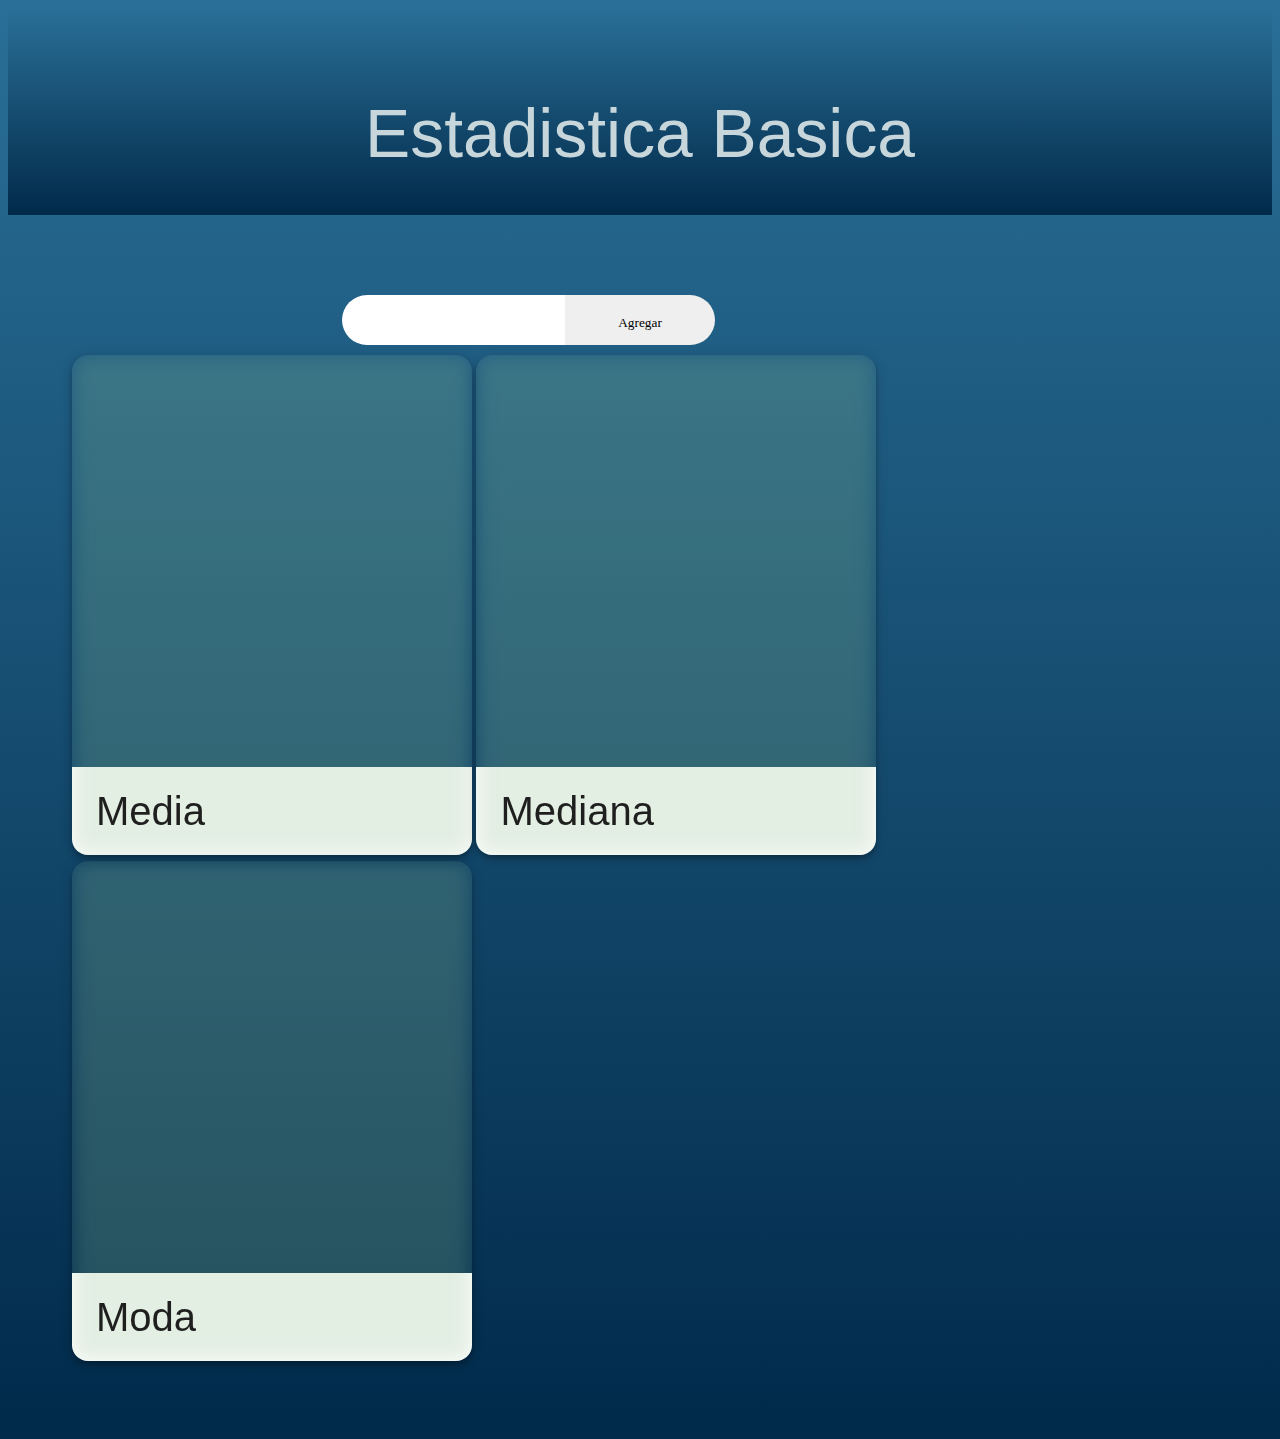
<file: index.html>
<!DOCTYPE html>
<html lang="en">
<head>
    <meta charset="UTF-8">
    <meta http-equiv="X-UA-Compatible" content="IE=edge">
    <meta name="viewport" content="width=device-width, initial-scale=1.0">
    <link rel="stylesheet" href="./css/style.css">
    <title>Media Mediana y Moda</title>
</head>
<body>
    <header>
        <h1>Estadistica Basica</h1>
      </header>
      <main>
        <input class="inputM" id="InputEst" type="number" onclick="onClickButtonPush()"/> <button class='button'>Agregar</button>
        <div class='card'>
          <div class='info'>
            <h1 class='title'>Media</h1>
            <button class='description' type="number" onclick="onClickButtonMedia()">Media</button>
            <p id="ResultM"></p>
          </div>
        </div>
        <div class='card'>
            <div class='info'>
              <h1 class='title'>Mediana</h1>
              <button class='description' type="number" onclick=onClickButtonMediana()>Mediana</button>
              <p id="ResultMediana"></p>
            </div>
          </div>
          <div class='card'>
            <div class='info'>
              <h1 class='title'>Moda</h1>
              <button class='description' type="number" onclick="onClickButtonModa()">Moda</button>
              <p id="ResultModa"></p>
            </div>
          </div>
      </main>
    <script src="./js/promedio.js"></script>
</body>
</html>
</file>
<file: css/style.css>
main {
    padding: 0 64px 64px;
  }

  .inputM{
    border-radius:25px 0 0 25px;
    border:none;
    outline: none;
    margin: 10px auto;
    padding:0 25px;
    width: 340px;
    height: 50px;
    position:relative;
    top: 70px;
    left:270px;
  }
.button{
    position: relative;
    border-radius: 0 25px 25px 0;
    border:none;
    outline: none;
    display:flex;
    margin: 10px auto;
    padding: 20px;
    width: 150px;
    height: 50px;
    cursor:pointer;
    font-family:cursive;
    justify-content: center;
}
.button:hover{
    background-color:#504d81 ;
}
  
  .card {
    border-radius: 16px;
    display:inline-block;
    margin: auto;
    width: 400px;
    max-width: 100%;
    min-height: 300px;
    box-shadow: 0px 3px 5px -1px rgba(0, 0, 0, 0.2),
      0px 5px 8px 0px rgba(0, 0, 0, 0.14),
      0px 1px 14px 0px rgba(0, 0, 0, 0.12);
    overflow: hidden;
  }
  
  .info {
    position: relative;
    width: 100%;
    height: 500px;
    background-color: #fff;
    transform: translateY(100%)
      translateY(-88px)
      translateZ(0);
    transition: transform 0.5s ease-out;
  }
  
  .info:before {
    z-index: -1;
    display: block;
    position: absolute;
    content: ' ';
    width: 100%;
    height: 100%;
    overflow: hidden;
    background-color: darkseagreen;
    filter: blur(10px);
    background-size: cover;
    opacity: 0.25;
    transform: translateY(-100%)
      translateY(88px)
      translateZ(0);
    transition: transform 0.5s ease-out;
  }
  
  .card:hover .info,
  .card:hover .info:before {
    transform: translateY(0) translateZ(0);
  }
  
  .title {
    margin: 0;
    padding: 24px;
    font-size: 40px;
    line-height: 1;
    color: rgba(0, 0, 0, 0.87);
  }
  
  .description {
    display: flex;
    margin: auto;
    padding: 10px;
    font-size: 18px;
  }
  
  /* General layout and typography stuff */
  @import url("https://fonts.googleapis.com/css?family=Open+Sans:300,400");
  
  * {
    box-sizing: border-box;
    position: relative;
    transition: all .3s ease
  }
  
  html {
    font-size: 16px
  }
  
  body {
    font-family: Open Sans, Verdana, sans-serif;
    color: rgba(0, 0, 0, .87);
    font-weight: 400;
    line-height: 1.45
  }
  
  body,
  header {
    background:linear-gradient(#2a6f97,#012a4a)
  }
  
  header {
    padding: 40px;
    min-height: 200px;
    text-align: center;
    color: rgba(181, 236, 227, 0.87)
  }
  
  header > * {
    max-width: 800px;
    margin-left: auto;
    margin-right: auto
  }
  
  header>:last-child {
    margin-bottom: 0
  }
  
  h1 {
    margin-bottom: 0.5em;
    font-weight: inherit;
    line-height: 1.2;
    color: #c6d6db;
    font-size: 2.618em
  }
  
  @media (min-width:800px) {
    h1 {
      font-size: 4.236em;
      font-weight: 300
    }
  }
  
  p {
    margin-bottom: 1.3em;
    line-height: 1.618
  }
  
  @media (min-width:800px) {
    p {
      font-size: 1.3em
    }
  }
  
  a {
    color: #e03616;
    text-decoration: none
  }
</file>
